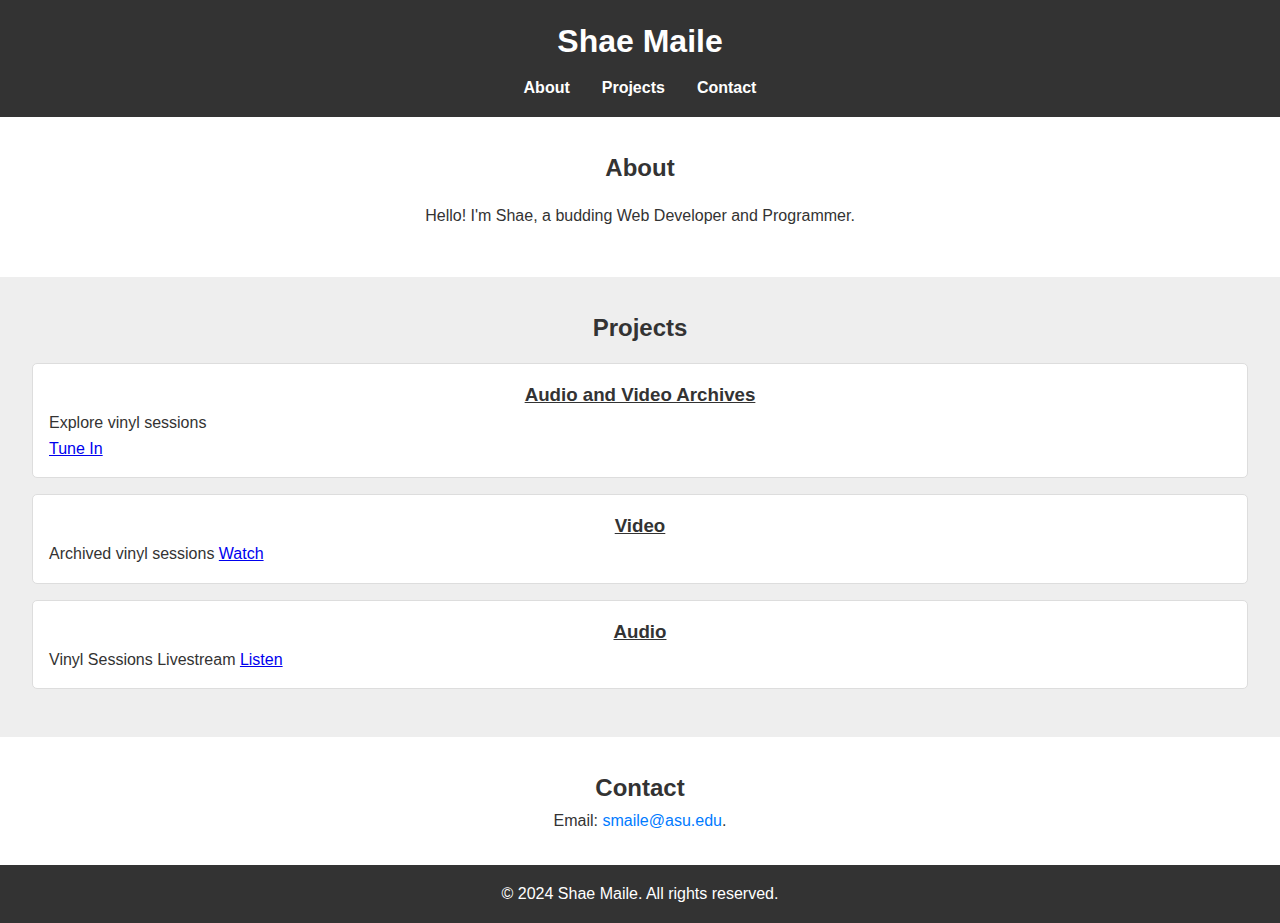
<file: index.html>
<!DOCTYPE html>
<html lang="en">
<head>
    <meta charset="UTF-8">
    <meta name="viewport" content="width=device-width, initial-scale=1.0">
    <meta name="description" content="Portfolio of [Your Name]">
    <title>Shae M. Portfolio</title>
    <link rel="stylesheet" href="styles.css">
</head>
<body>
    <header>
        <nav>
            <h1>Shae Maile</h1>
            <ul>
                <li><a href="#about">About</a></li>
                <li><a href="#projects">Projects</a></li>
                <li><a href="#contact">Contact</a></li>
            </ul>
        </nav>
    </header>

    <section id="about">
        <h2>About </h2>
        <p>Hello! I'm Shae, a budding Web Developer and Programmer. </p>
    </section>

    <section id="projects">
        <h2>Projects</h2>
        <div class="project">
            <h3>Audio and Video Archives</h3>
            <p>Explore vinyl sessions</p>
            <a href="archive.html" target="_self">Tune In</a>
          </div>
          
        <div class="project">
            <h3>Video</h3>
            <p>Archived vinyl sessions <a href="https://kick.com/retro45spin/videos" target="_blank">Watch</a></p>
        </div>
        <div class="project">
            <h3>Audio</h3>
            <p>Vinyl Sessions Livestream <a href="https://www.mixcloud.com/retro45spin/" target="_blank">Listen</a></p>
        </div>
    </section>

    <section id="contact">
        <h2>Contact </h2>
        <p>Email: <a href="mailto:smaile@asu.edu">smaile@asu.edu</a>.</p>
    </section>

    <footer>
        <p>&copy; 2024 Shae Maile. All rights reserved.</p>
    </footer>
</body>
</html>
</file>
<file: styles.css>
/* Reset default browser styles */
* {
    margin: 0;
    padding: 0;
    box-sizing: border-box;
}

body {
    font-family: Arial, sans-serif;
    line-height: 1.6;
    color: #333;
    background-color: #f4f4f4;
}

/* Center and style all headers */
h1, h2, h3, h4, h5, h6 {
    text-align: center;
}

/* Underline all h3 titles */
h3 {
    text-decoration: underline;
}

/* Center video and audio embeds */
iframe {
    display: block;
    margin: 0 auto;
    border-radius: 8px; /* Optional: Adds rounded corners */
}

/* Add spacing and alignment to archive sections */
#audio-archive, #video-archive {
    margin: 20px auto;
    max-width: 800px;
    padding: 10px;
    text-align: center;
}

/* Style subheaders in archives */
#audio-archive h3, #video-archive h3 {
    margin-bottom: 10px;
    font-weight: bold;
}

/* Header */
header {
    background: #333;
    color: #fff;
    padding: 1rem 0;
    text-align: center;
}

header nav h1 {
    margin-bottom: 0.5rem;
}

header nav ul {
    list-style: none;
    display: flex;
    justify-content: center;
    gap: 2rem;
}

header nav ul li a {
    color: #fff;
    text-decoration: none;
    font-weight: bold;
}

/* About Section */
#about {
    padding: 2rem;
    text-align: center;
    background: #fff;
}

#about p {
    max-width: 600px;
    margin: 1rem auto;
}

/* Projects Section */
#projects {
    padding: 2rem;
    background: #eee;
}

#projects .project {
    margin: 1rem 0;
    padding: 1rem;
    background: #fff;
    border: 1px solid #ddd;
    border-radius: 5px;
}

/* Contact Section */
#contact {
    padding: 2rem;
    text-align: center;
    background: #fff;
}

#contact a {
    color: #007BFF;
    text-decoration: none;
}

#contact a:hover {
    text-decoration: underline;
}

/* Footer */
footer {
    text-align: center;
    padding: 1rem;
    background: #333;
    color: #fff;
}
</file>
